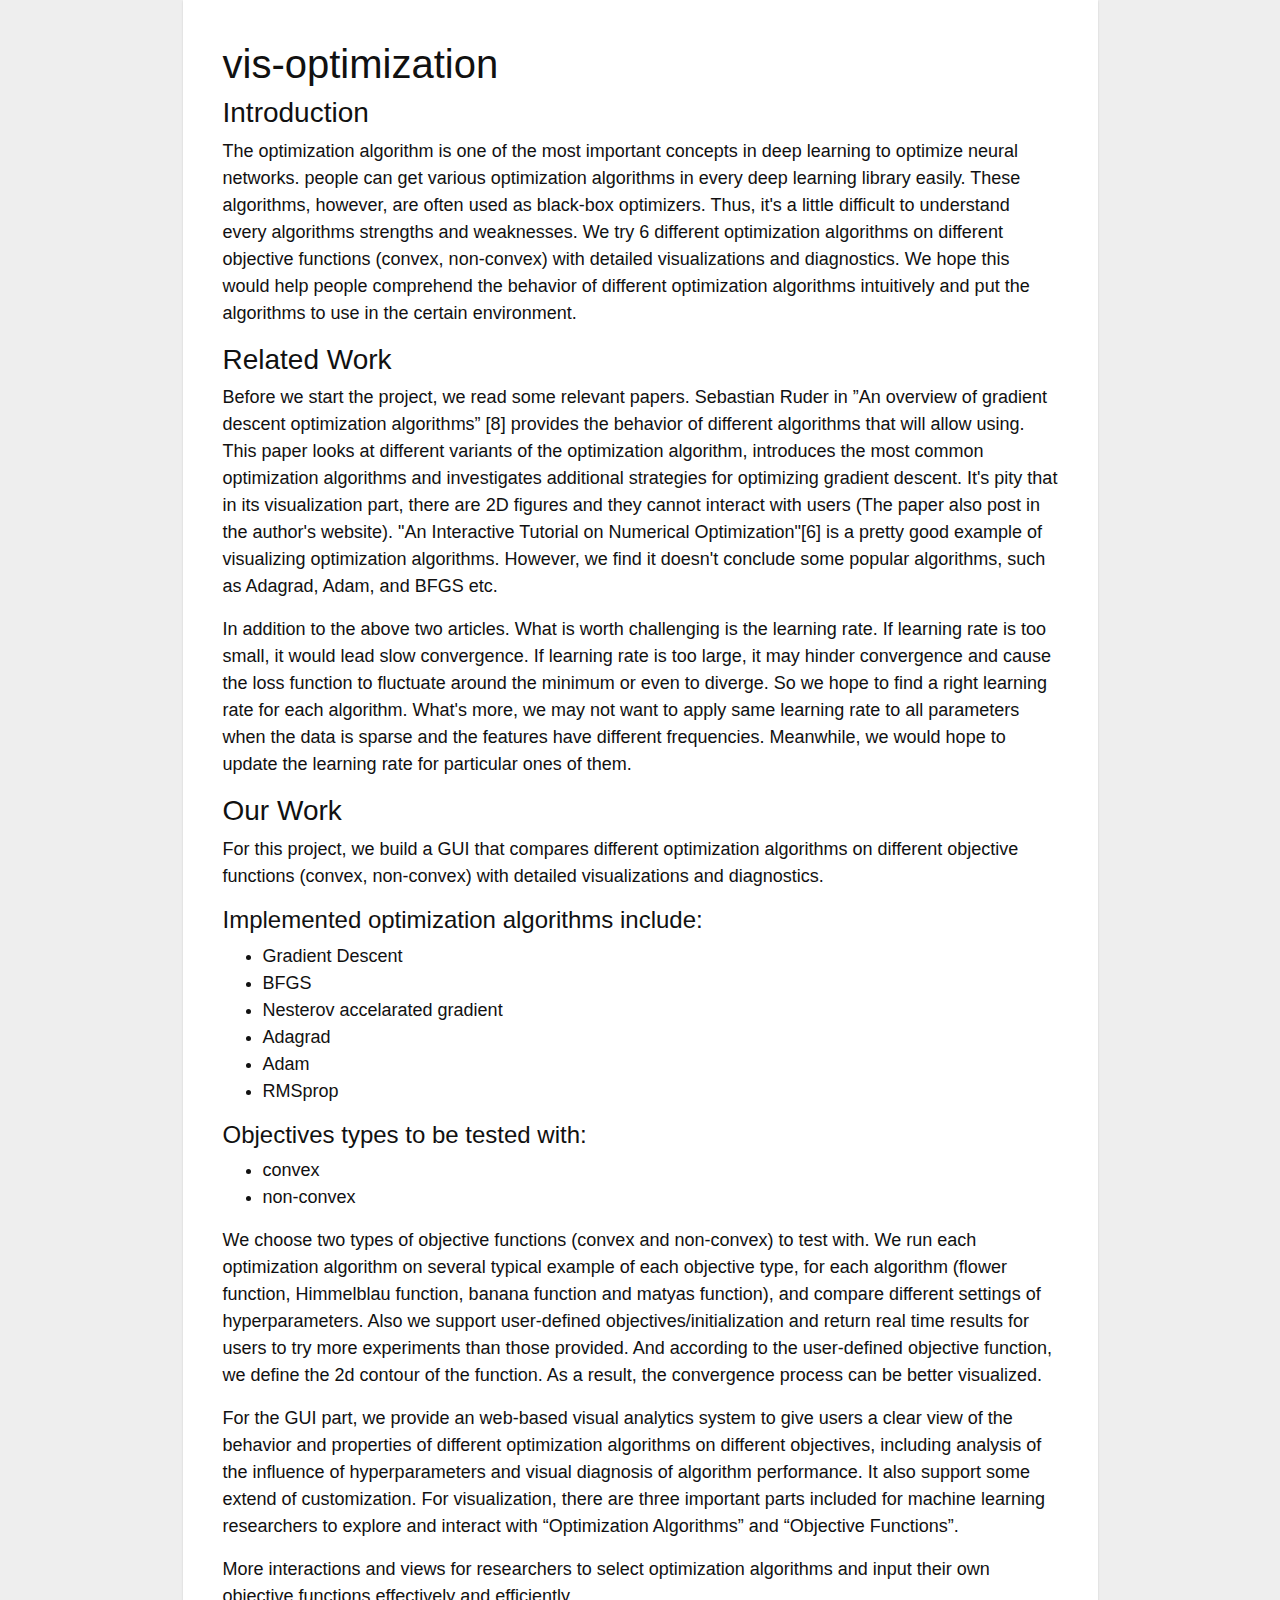
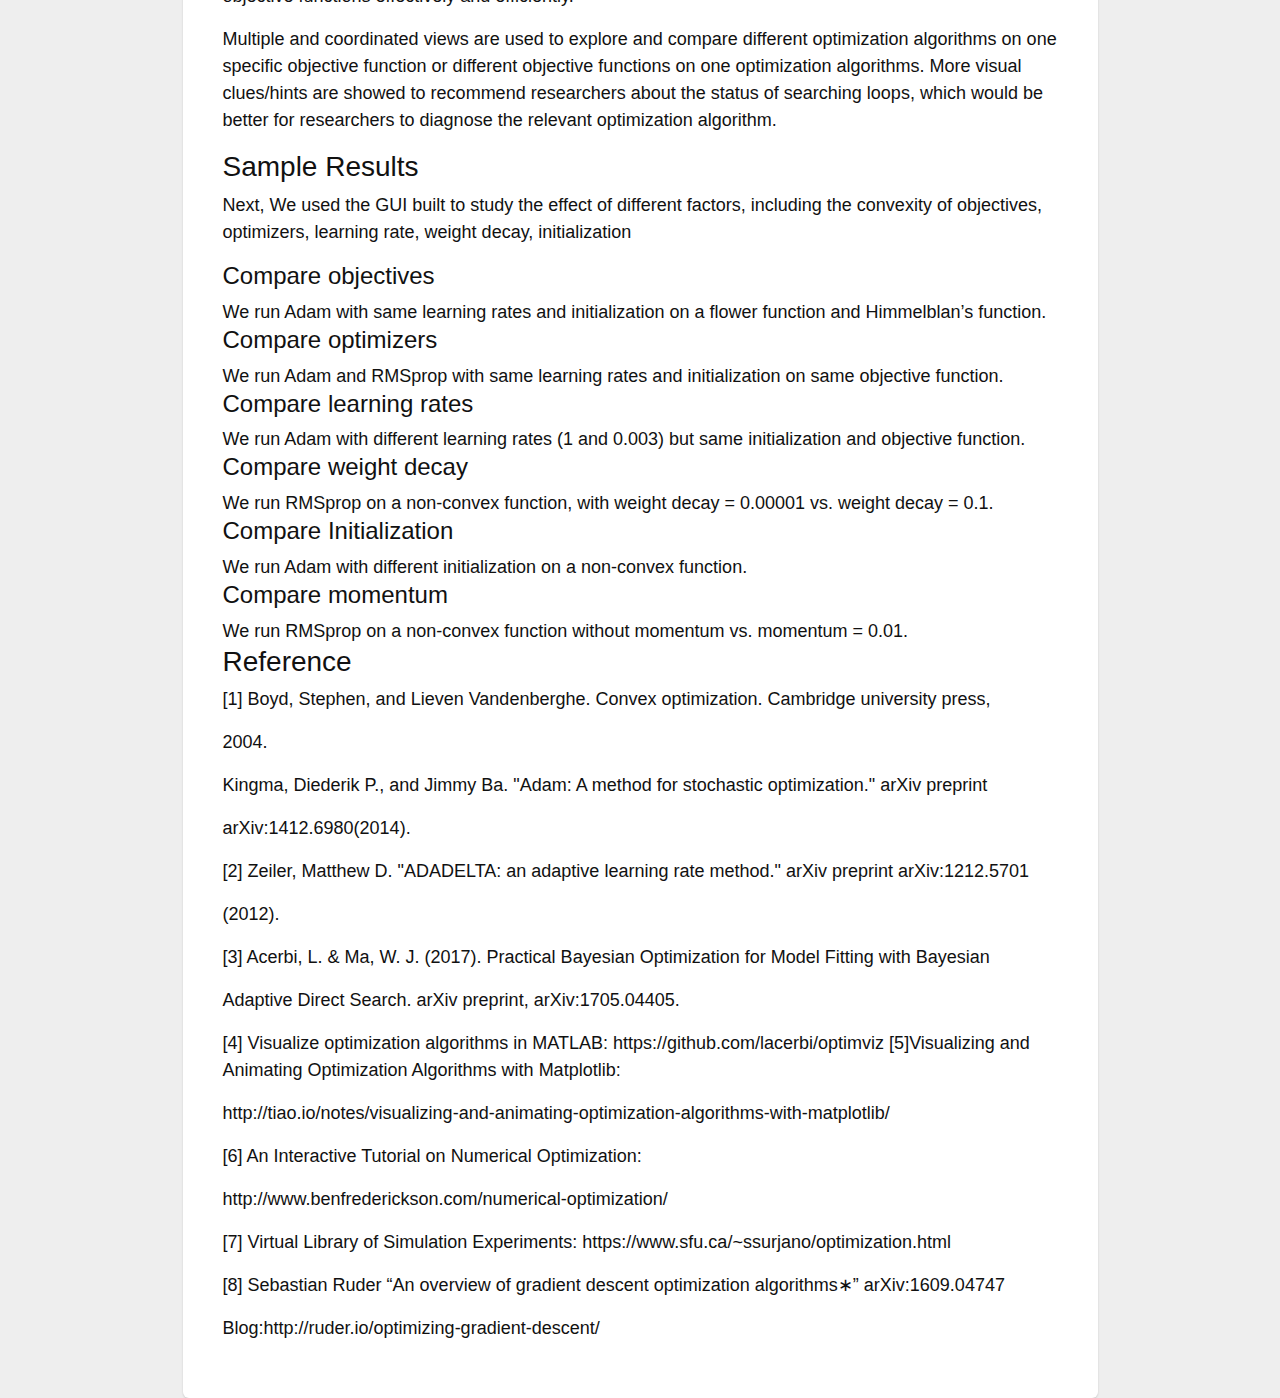
<file: doc/html/index.html>
<!DOCTYPE html>
<html>
<head>
<meta charset="UTF-8">
<title>Report</title>
        <link rel="stylesheet" type="text/css" href="css/bootstrap.css">
    <link type="text/css" rel="stylesheet" href="css/font-awesome.css"/>
    <link type="text/css" rel="stylesheet" href="css/main.css"/>
    <link type="text/css" rel="stylesheet" href="css/style.css"/>

</head>

<body>
<div class="container" id="main-view">
    <div class="content" id="content" role="main">
<h1 id="vis-optimization">vis-optimization</h1>

<h3 id="introduction">Introduction</h3>

<p>The optimization algorithm is one of the most important concepts in deep learning to optimize neural networks. people can get various optimization algorithms in every deep learning library easily. These algorithms, however, are often used as black-box optimizers. Thus, it's a little difficult to understand every algorithms strengths and weaknesses. We try 6 different optimization algorithms on different objective functions (convex, non-convex) with detailed visualizations and diagnostics. We hope this would help people comprehend the behavior of different optimization algorithms intuitively and put the algorithms to use in the certain environment. </p>

<h3 id="relatedwork">Related Work</h3>

<p>Before we start the project, we read some relevant papers. Sebastian Ruder in ”An overview of gradient descent optimization algorithms” [8] provides the behavior of different algorithms that will allow using. This paper looks at different variants of the optimization algorithm, introduces the most common optimization algorithms and investigates additional strategies for optimizing gradient descent. It's pity that in its visualization part, there are 2D figures and they cannot interact with users (The paper also post in the author's website). &quot;An Interactive Tutorial on Numerical Optimization&quot;[6] is a pretty good example of visualizing optimization algorithms. However, we find it doesn't conclude some popular algorithms, such as Adagrad, Adam, and BFGS etc.</p>

<p>In addition to the above two articles. What is worth challenging is the learning rate. If learning rate is too small, it would lead slow convergence. If learning rate is too large, it may hinder convergence and cause the loss function to fluctuate around the minimum or even to diverge. So we hope to find a right learning rate for each algorithm. What's more, we may not want to apply same learning rate to all parameters when the data is sparse and the features have different frequencies. Meanwhile, we would hope to update the learning rate for particular ones of them.</p>

<h3 id="ourwork">Our Work</h3>

<p>For this project, we build a GUI that compares different optimization algorithms on different objective functions (convex, non-convex) with detailed visualizations and diagnostics. </p>

<h4 id="implementedoptimizationalgorithmsinclude:">Implemented optimization algorithms include:</h4>

<ul>
<li>Gradient Descent</li>
<li>BFGS</li>
<li>Nesterov accelarated gradient</li>
<li>Adagrad</li>
<li>Adam</li>
<li>RMSprop</li>
</ul>

<h4 id="objectivestypestobetestedwith:">Objectives types to be tested with:</h4>

<ul>
<li>convex</li>
<li>non-convex</li>
</ul>

<p>We choose two types of objective functions (convex and non-convex) to test with. We run each optimization algorithm on several typical example of each objective type, for each algorithm (flower function, Himmelblau function, banana function and matyas function), and compare different settings of hyperparameters. Also we support user-defined objectives/initialization and return real time results for users to try more experiments than those provided. And according to the user-defined objective function, we define the 2d contour of the function. As a result, the convergence process can be better visualized.</p>

<p>For the GUI part, we provide an web-based visual analytics system to give users a clear view of the behavior and properties of different optimization algorithms on different objectives, including analysis of the influence of hyperparameters and visual diagnosis of algorithm performance. It also support some extend of customization. For visualization, there are three important parts included for machine learning researchers to explore and interact with “Optimization Algorithms” and “Objective Functions”. </p>

<p>More interactions and views for researchers to select optimization algorithms and input their own objective functions effectively and efficiently. </p>

<p>Multiple and coordinated views are used to explore and compare different optimization algorithms on one specific objective function or different objective functions on one optimization algorithms.
More visual clues/hints are showed to recommend researchers about the status of searching loops, which would be better for researchers to diagnose the relevant optimization algorithm. </p>

<h3 id="sampleresults">Sample Results</h3>

<p>Next, We used the GUI built to study the effect of different factors, including the convexity of objectives, optimizers, learning rate, weight decay, initialization</p>

<h4 id="compareobjectives">Compare objectives</h4>
We run Adam with same learning rates and initialization on a flower function and Himmelblan’s function.

<h4 id="compareoptimizers">Compare optimizers</h4>
We run Adam and RMSprop with same learning rates and initialization on same objective function.
            
<h4 id="comparelearningrates">Compare learning rates</h4>
We run Adam with different learning rates (1 and 0.003) but same initialization and objective function.
            
<h4 id="compareweightdecay">Compare weight decay</h4>
We run RMSprop on a non-convex function, with weight decay = 0.00001 vs. weight decay = 0.1.
            
<h4 id="compareinitialization">Compare Initialization</h4>          
We run Adam with different initialization on a non-convex function.

<h4 id="comparemomentum">Compare momentum</h4>
We run RMSprop on a non-convex function without momentum vs. momentum = 0.01.            
            
<h3 id="reference">Reference</h3>

<p>[1] Boyd, Stephen, and Lieven Vandenberghe. Convex optimization. Cambridge university press,</p>

<p>2004.</p>

<p>Kingma, Diederik P., and Jimmy Ba. &quot;Adam: A method for stochastic optimization.&quot; arXiv preprint</p>

<p>arXiv:1412.6980(2014).</p>

<p>[2] Zeiler, Matthew D. &quot;ADADELTA: an adaptive learning rate method.&quot; arXiv preprint arXiv:1212.5701</p>

<p>(2012).</p>

<p>[3] Acerbi, L. &amp; Ma, W. J. (2017). Practical Bayesian Optimization for Model Fitting with Bayesian</p>

<p>Adaptive Direct Search. arXiv preprint, arXiv:1705.04405.</p>

<p>[4] Visualize optimization algorithms in MATLAB: https://github.com/lacerbi/optimviz [5]Visualizing and Animating Optimization Algorithms with Matplotlib:</p>

<p>http://tiao.io/notes/visualizing-and-animating-optimization-algorithms-with-matplotlib/</p>

<p>[6] An Interactive Tutorial on Numerical Optimization:</p>

<p>http://www.benfrederickson.com/numerical-optimization/</p>

<p>[7] Virtual Library of Simulation Experiments: https://www.sfu.ca/~ssurjano/optimization.html</p>

<p>[8] Sebastian Ruder “An overview of gradient descent optimization algorithms∗” arXiv:1609.04747</p>

<p>Blog:http://ruder.io/optimizing-gradient-descent/</p>
</div>
</div>
</body>
</html>
</file>
<file: doc/html/css/main.css>
body {
    font:300 18px/1.5 "Montserrat","Helvetica Neue",Helvetica,Arial,sans-serif;
    color:#111;
    /*background-color:#fdfdfd;*/
    background-color: #eee;
    -webkit-text-size-adjust:100%;
    -webkit-font-feature-settings:"kern" 1;
    -moz-font-feature-settings:"kern" 1;
    -o-font-feature-settings:"kern" 1;
    font-feature-settings:"kern" 1;
    font-kerning:normal
}


#main-view {
    width: 100%;
    min-width: 1250px;
}

#content {
    width: 75%;
    align-content: center;
    margin-left: auto;
    margin-right: auto;
    /*padding: 3rem 3rem;*/
    /*overflow: hidden;*/
}

.bian {
    text-decoration: underline;
}

.about-me{
    /*color: #777777;*/
    font-size: 15px;
    /*font-style:italic;*/
}


.pub-title{
    /*font-size: 0.9em;*/
    font-size: 18px;
    font-feature-settings: normal;
    font-kerning: auto;
}
.pub-authors {
    font-size: small;
    color: #777777;
}

.pub-source{
    color: #777777;
    font-style:italic;
    font-size: small;
}



.timeline {
    list-style: none;
    padding: 20px 0 20px;
    position: relative;
}

.timeline:before {
    top: 0;
    bottom: 0;
    position: absolute;
    content: " ";
    width: 3px;
    background-color: #eeeeee;
    left: 50%;
    margin-left: -1.5px;
}

.timeline > li {
    margin-bottom: 20px;
    position: relative;
}

.timeline > li:before,
.timeline > li:after {
    content: " ";
    display: table;
}

.timeline > li:after {
    clear: both;
}

.timeline > li:before,
.timeline > li:after {
    content: " ";
    display: table;
}

.timeline > li:after {
    clear: both;
}

.timeline > li > .timeline-panel {
    width: 46%;
    float: left;
    border: 1px solid #d4d4d4;
    border-radius: 2px;
    padding: 20px;
    position: relative;
    -webkit-box-shadow: 0 1px 6px rgba(0, 0, 0, 0.175);
    box-shadow: 0 1px 6px rgba(0, 0, 0, 0.175);
}

.timeline > li > .timeline-panel:before {
    position: absolute;
    top: 26px;
    right: -15px;
    display: inline-block;
    border-top: 15px solid transparent;
    border-left: 15px solid #ccc;
    border-right: 0 solid #ccc;
    border-bottom: 15px solid transparent;
    content: " ";
}

.timeline > li > .timeline-panel:after {
    position: absolute;
    top: 27px;
    right: -14px;
    display: inline-block;
    border-top: 14px solid transparent;
    border-left: 14px solid #fff;
    border-right: 0 solid #fff;
    border-bottom: 14px solid transparent;
    content: " ";
}

.timeline > li > .timeline-badge {
    color: #fff;
    width: 50px;
    height: 50px;
    line-height: 50px;
    font-size: 1.4em;
    text-align: center;
    position: absolute;
    top: 16px;
    left: 50%;
    margin-left: -25px;
    background-color: #999999;
    z-index: 100;
    border-top-right-radius: 50%;
    border-top-left-radius: 50%;
    border-bottom-right-radius: 50%;
    border-bottom-left-radius: 50%;
}

.timeline > li.timeline-inverted > .timeline-panel {
    float: right;
}

.timeline > li.timeline-inverted > .timeline-panel:before {
    border-left-width: 0;
    border-right-width: 15px;
    left: -15px;
    right: auto;
}

.timeline > li.timeline-inverted > .timeline-panel:after {
    border-left-width: 0;
    border-right-width: 14px;
    left: -14px;
    right: auto;
}

.timeline-badge.NOKIA {
    background-color: #2b8cbe !important;
}

.timeline-badge.VT {
    background-color: #e34a33 !important;
}

.timeline-badge.warning {
    background-color: #f0ad4e !important;
}

.timeline-badge.danger {
    background-color: #d9534f !important;
}

.timeline-badge.info {
    background-color: #5bc0de !important;
}

.timeline-title {
    margin-top: 0;
    color: inherit;
}

.timeline-body > p,
.timeline-body > ul {
    margin-bottom: 0;
}

.timeline-body > p + p {
    margin-top: 5px;
}

.img {
    border-radius: 8px !important;
}
</file>
<file: doc/html/css/style.css>
a.ham {
    color: #333333;
}

.inline-block {
    display: -moz-inline-stack;
    display: inline-block;
    zoom: 1;
    *display: inline;
}

#right-info-box {
    margin-top: 240px;
    padding-left: 0px;
}

#right-info-box span.infolabel {
    display: inline-block;
    width: 60px;
    text-align: left;
    margin-right: 10px;
}

.big {
    font-size: 16px;
    line-height: 26px;
}

.thumbnail {
    width: 100%;
    height: 200px;
}

.pubs,
.posts {
    margin-bottom: 20px;
    min-height: 150px;
}

.pubs .span4,
.posts .span4 {
    padding-right: 10px;
}

.pubs .span8,
.posts .span8 {
    min-height: 100px;
}

.pubs.row-fluid [class*="span"]:nth-child(3n+1),
.posts.row-fluid [class*="span"]:nth-child(3n+1) {
    margin-left: 0;
}

.bordered-link {
    padding: 2px 5px;
}

.bordered-link:hover {
    -webkit-border-radius: 5px;
    -moz-border-radius: 5px;
    border-radius: 5px;
    background-color: #f1f1f1;
    text-decoration: none;
    color: #08c;
}

.bordered-link.dark:hover {
    background-color: #ddd;
}

.center {
    text-align: center;
}

.thumbs {
    overflow: hidden;
    border: 1px #f1f1f1 solid;
}

.thumbs .img {
    -webkit-background-size: cover;
    -moz-background-size: cover;
    -o-background-size: cover;
    background-size: cover;
    background-position: center;
    height: 100%;
    width: 100%;
}

.thumbs.top .img {
    background-position: top center;
}

.authors {
    color: #777777;
}

.authors span.author:after {
    content: ",";
}

.authors span.author:last-child:after {
    content: "";
}

.authors a {
    color: #777777;
}

.venue {
    font-style: italic;
}

.pubs .pub-item .pub-thumbs {
    display: -moz-inline-stack;
    display: inline-block;
    zoom: 1;
    *display: inline;
    overflow: hidden;
    border: 1px #f1f1f1 solid;
    margin-bottom: 20px;
    width: 100%;
    height: 120px;
}

.pubs .pub-item .pub-thumbs .img {
    -webkit-background-size: cover;
    -moz-background-size: cover;
    -o-background-size: cover;
    background-size: cover;
    background-position: center;
    height: 100%;
    width: 100%;
}

.pubs .pub-item .pub-thumbs.top .img {
    background-position: top center;
}

.pubs .pub-item h4 {
    margin-top: 3px;
    margin-bottom: 3px;
}

.page-pub h1 {
    font-size: 30px;
    margin-bottom: 0;
}

.page-pub .figure-group {
    margin-bottom: 40px;
}

.page-pub .caption {
    margin-top: 5px;
    font-size: 14px;
}

.post-item {
    display: -moz-inline-stack;
    display: inline-block;
    zoom: 1;
    *display: inline;
    min-height: 280px;
    /*margin-bottom: 30px;*/
}

.post-item .home-thumbs {
    margin-bottom: 20px;
    height: 150px;
    overflow: hidden;
    border: 1px #f1f1f1 solid;
}

.post-item .home-thumbs .img {
    -webkit-background-size: cover;
    -moz-background-size: cover;
    -o-background-size: cover;
    background-size: cover;
    background-position: center;
    height: 100%;
    width: 100%;
}

.post-item .home-thumbs.top .img {
    background-position: top center;
}

.links > span > a {
    color: #666;
    padding: 2px 0px;
}

.links > span > a [class^="icon-"],
.links > span > a [class*=" icon-"] {
    opacity: 0.8;
    display: none;
}

.links > span:after {
    content: " | ";
}

.links > span:last-child:after {
    content: "";
}

.posts,
.posts h5 {
    margin-bottom: 0px;
}

/* Override some defaults */
html,
body {
    background-color: #eee;
    font-family: "Lato", sans-serif;
}

h1,
h2,
h3,
h4,
h5,
h6 {
    font-family: "Montserrat", sans-serif;
}

.navbar {
    margin-bottom: 0px;
}

.container > footer {
    margin-top: 20px;
}

.container > footer p {
    text-align: center;
    /* center align it with the container */

}

/* The white background content wrapper */
.content {
    background-color: #fff;
    padding: 40px;
    margin: 0 -40px;
    /* negative indent the amount of the padding to maintain the grid system */

    -webkit-border-radius: 0 0 6px 6px;
    -moz-border-radius: 0 0 6px 6px;
    border-radius: 0 0 6px 6px;
    -webkit-box-shadow: 0 1px 2px rgba(0, 0, 0, 0.15);
    -moz-box-shadow: 0 1px 2px rgba(0, 0, 0, 0.15);
    box-shadow: 0 1px 2px rgba(0, 0, 0, 0.15);
}

/* Page header tweaks */
.page-header {
    position: relative;
    background-color: #f5f5f5;
    padding: 20px 40px;
    margin: -40px -40px 20px;
}

.page-header .category-header {
    text-transform: uppercase;
}

.page-header h1 {
    font-size: 30px;
    font-weight: 400;
    margin: 0;
}

.pagination {
    margin-top: 0;
    margin-right: 50px;
}

.byl-pic {
    position: absolute;
    top: 20px;
    right: 20px;
    padding: 5px;
}

.yali-links {
    position: absolute;
    top: 290px;
    right: 55px;
    padding: 5px;
}


.byl-pic .pic {
    width: 220px;
    height: 250px;
    z-index: 1;
    background-color: black;
    background-image: url(../img/Avatar.jpg);
    background-position: top;
    background-size: cover;
    background-repeat: no-repeat;
    margin-right: 30px;
    border-radius: 8px !important;
}

.index-header {
    font-family: "Montserrat", sans-serif;
}

.index-header .or {
    margin-bottom: -2px;
}

.index-header .name {
    font-weight: 400;
    font-size: 25px;
    margin: 0px 0 5px;
}

.index-header .pronounced {
    font-size: 13px;
}

.index-header .explore {
    margin-top: 25px;
    font-weight: 400;
    font-size: 25px;
}

.index-header .i-am {
    display: none;
    font-size: 20px;
    line-height: 30px;
    font-weight: 100;
}

.index-header b {
    font-weight: 600;
}

.topbar .btn {
    border: 0;
}

ul.posts {
    margin-left: 0;
}

.tag_box {
    list-style: none;
    margin: 0;
    padding: 5px 0;
    overflow: hidden;
}

.tag_box li {
    display: -moz-inline-stack;
    display: inline-block;
    zoom: 1;
    *display: inline;
    line-height: 28px;
}

.tag_box li a {
    padding: 3px 6px;
    margin: 2px;
    background: #eee;
    color: #005F6B;
    border-radius: 3px;
    text-decoration: none;
}

.tag_box li a span {
    /*vertical-align:super;*/

    font-size: 0.8em;
}

.tag_box.all-tag-list a span.num:before {
    content: "x ";
}

.tag_box.post-tag-list {
    font-size: 11px;
}

.tag_box.post-tag-list a span.num {
    display: none;
}

h4.award {
    margin-top: 20px;
}

h4.award .icon-star {
    margin-top: 4px;
}

.tag_box a.active {
    background: #57A957;
    border: 1px solid #4C964D;
    color: #FFF;
}

.icon-slide {
    background-image: url(/assets/themes/icons/slide14.png);
    background-position: 0;
}

.icon-map {
    background-image: url(/assets/themes/icons/slide14a.png);
    background-position: 0;
}
</file>
